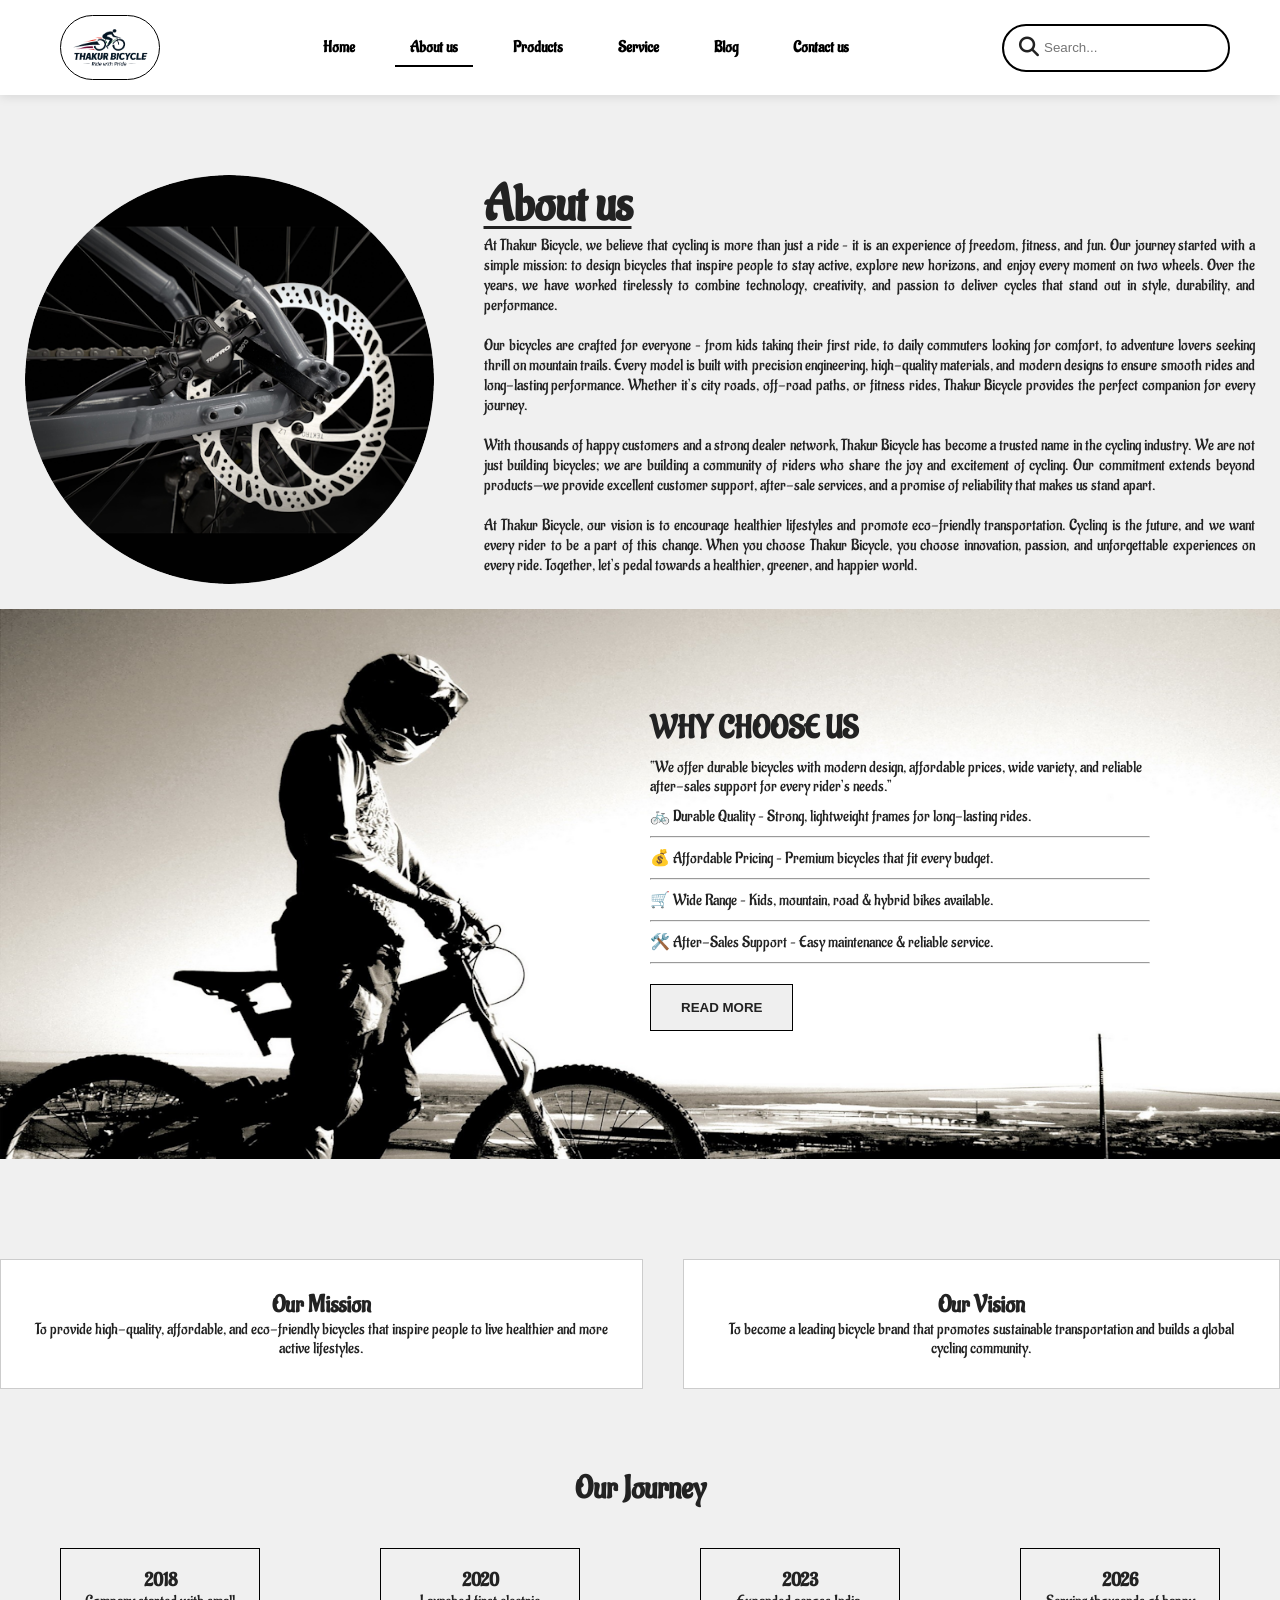
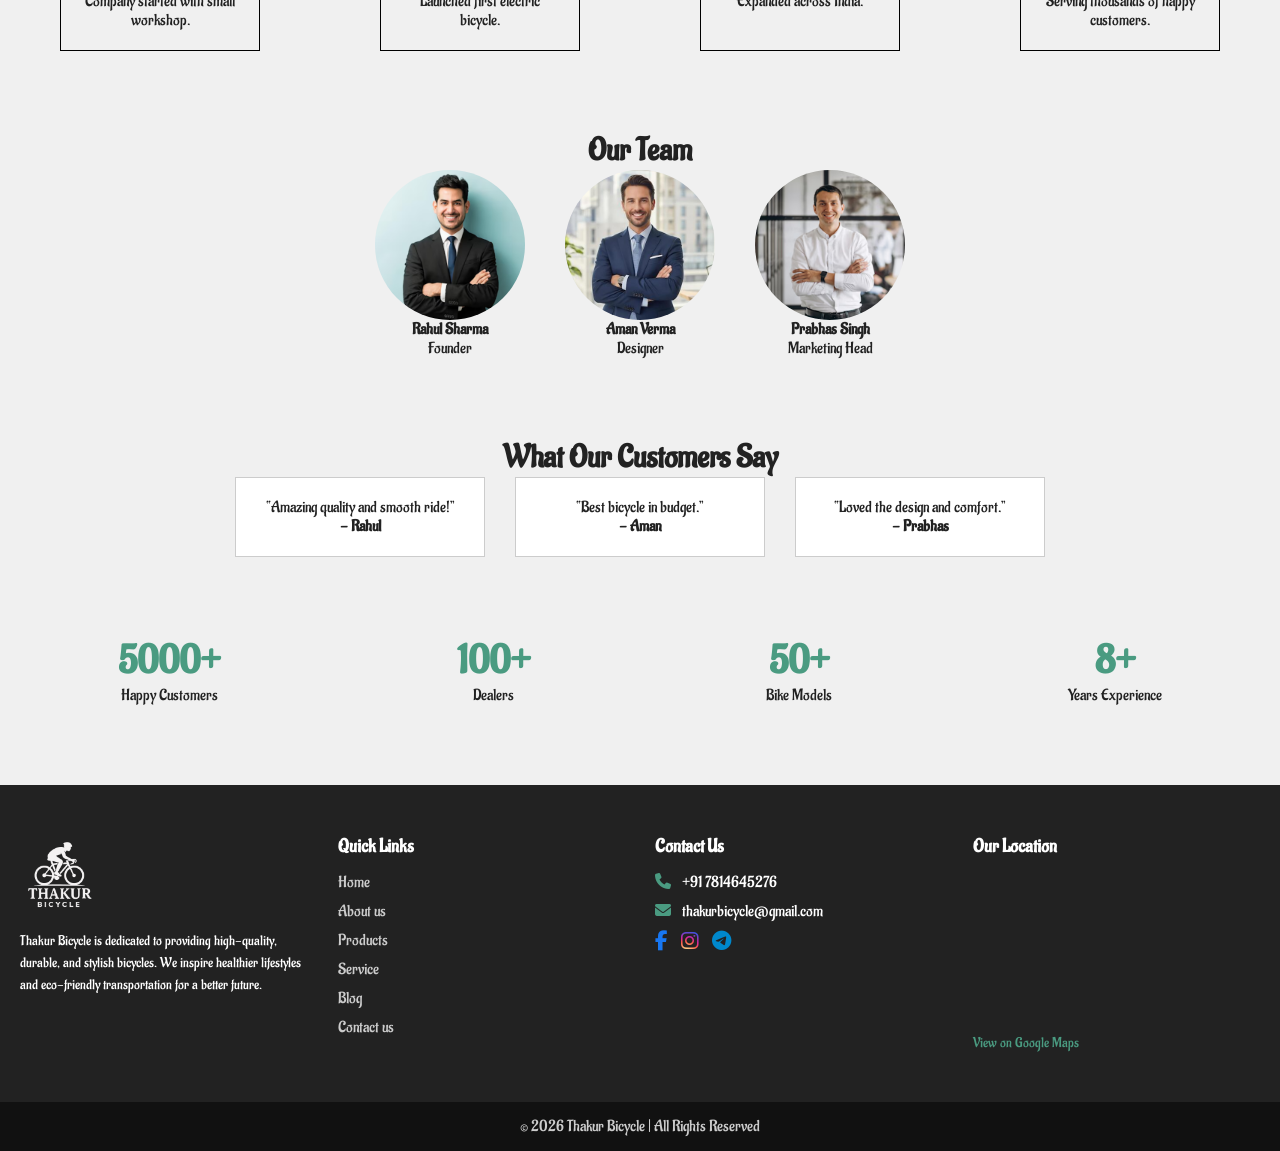
<file: about.html>
<!DOCTYPE html>
<html lang="en">

<head img="images/logo one.png">
  <meta charset="UTF-8">
  <meta name="viewport" content="width=device-width, initial-scale=1.0">
  <title>About Us</title>
  <link rel="stylesheet" href="style.css">
  <link rel="preconnect" href="https://fonts.googleapis.com">
  <link rel="preconnect" href="https://fonts.gstatic.com" crossorigin>
  <link href="https://fonts.googleapis.com/css2?family=Aladin&display=swap" rel="stylesheet">
  <link rel="stylesheet" href="https://cdnjs.cloudflare.com/ajax/libs/font-awesome/6.4.0/css/all.min.css">
</head>

<body>
 <section class="header-section">
  <div class="container">
    <div class="navbar">
      <div class="nav-logo">
        <img src="images/logo one.png" alt="Logo">
      </div>

      <input type="checkbox" id="menu-toggle" class="menu-toggle">
      <label for="menu-toggle" class="menu-icon">
        <span></span>
        <span></span>
        <span></span>
      </label>

      <div class="nav-menu">
        <ul>
          <li><a href="index.html">Home</a></li>
          <li><a href="about.html" class="active">About us</a></li>
          <li><a href="products.html">Products</a></li>
          <li><a href="service.html">Service</a></li>
          <li><a href="blog.html">Blog</a></li>
          <li><a href="contact.html">Contact us</a></li>
        </ul>
      </div>

      <div class="search-box pill">
        <div class="search-icon"><i class="fa fa-search"></i></div>
        <input type="text" placeholder="Search...">
      </div>
    </div>
  </div>
</section>


  <div class="container">
    <div class="about">
      <div class="about-image">
        <img src="images/about image.png" alt="">
      </div>
      <div class="about-content">
        <h1>About us</h1>
        <p>At Thakur Bicycle, we believe that cycling is more than just a ride – it is an experience of freedom,
          fitness, and fun. Our journey started with a simple mission: to design bicycles that inspire people to stay
          active, explore new horizons, and enjoy every moment on two wheels. Over the years, we have worked tirelessly
          to combine technology, creativity, and passion to deliver cycles that stand out in style, durability, and
          performance.
          <br><br>
          Our bicycles are crafted for everyone – from kids taking their first ride, to daily commuters looking for
          comfort, to adventure lovers seeking thrill on mountain trails. Every model is built with precision
          engineering, high-quality materials, and modern designs to ensure smooth rides and long-lasting performance.
          Whether it’s city roads, off-road paths, or fitness rides, Thakur Bicycle provides the perfect companion for
          every journey.
          <br><br>
          With thousands of happy customers and a strong dealer network, Thakur Bicycle has become a trusted name in the
          cycling industry. We are not just building bicycles; we are building a community of riders who share the joy
          and excitement of cycling. Our commitment extends beyond products—we provide excellent customer support,
          after-sale services, and a promise of reliability that makes us stand apart.
          <br><br>
          At Thakur Bicycle, our vision is to encourage healthier lifestyles and promote eco-friendly transportation.
          Cycling is the future, and we want every rider to be a part of this change. When you choose Thakur Bicycle,
          you choose innovation, passion, and unforgettable experiences on every ride. Together, let’s pedal towards a
          healthier, greener, and happier world.
        </p>
      </div>
    </div>
  </div>

  <div class="container">
    <div class="why-choose-us">
      <div class="img-contain">
        <img src="images/why choose us.png" alt="">
      </div>

      <div class="content">
        <h1>WHY CHOOSE US</h1>
        <p>“We offer durable bicycles with modern design, affordable prices, wide variety, and reliable after-sales
          support for every rider’s needs.”</p>
        <p>
          🚲 Durable Quality – Strong, lightweight frames for long-lasting rides.
          <hr>
          💰 Affordable Pricing – Premium bicycles that fit every budget.
          <hr>
          🛒 Wide Range – Kids, mountain, road & hybrid bikes available.
          <hr>
          🛠️ After-Sales Support – Easy maintenance & reliable service.
          <hr>
        </p>

        <div class="why-choose-us-btn">
          <button><a href="">READ MORE</a></button>
        </div>
      </div>
    </div>
  </div>

  <div class="container">
  <div class="mission-vision">

    <div class="mission-box">
      <h2>Our Mission</h2>
      <p>To provide high-quality, affordable, and eco-friendly bicycles that inspire people to live healthier and more active lifestyles.</p>
    </div>

    <div class="vision-box">
      <h2>Our Vision</h2>
      <p>To become a leading bicycle brand that promotes sustainable transportation and builds a global cycling community.</p>
    </div>

  </div>
</div>

<div class="container">
  <div class="journey">
    <h1>Our Journey</h1>

    <div class="timeline">
      <div class="timeline-box">
        <h3>2018</h3>
        <p>Company started with small workshop.</p>
      </div>

      <div class="timeline-box">
        <h3>2020</h3>
        <p>Launched first electric bicycle.</p>
      </div>

      <div class="timeline-box">
        <h3>2023</h3>
        <p>Expanded across India.</p>
      </div>

      <div class="timeline-box">
        <h3>2026</h3>
        <p>Serving thousands of happy customers.</p>
      </div>
    </div>
  </div>
</div>

<div class="container">
  <div class="team">
    <h1>Our Team</h1>

    <div class="team-container">

      <div class="team-member">
        <img src="images/our team one.png">
        <h4>Rahul Sharma</h4>
        <p>Founder</p>
      </div>

      <div class="team-member">
        <img src="images/our team two.png">
        <h4>Aman Verma</h4>
        <p>Designer</p>
      </div>

      <div class="team-member">
        <img src="images/our team three.png">
        <h4>Prabhas Singh</h4>
        <p>Marketing Head</p>
      </div>

    </div>
  </div>
</div>

<div class="container">
  <div class="testimonial">
    <h1>What Our Customers Say</h1>

    <div class="testimonial-container">

      <div class="review-card">
        <p>“Amazing quality and smooth ride!”</p>
        <h4>- Rahul</h4>
      </div>

      <div class="review-card">
        <p>“Best bicycle in budget.”</p>
        <h4>- Aman</h4>
      </div>

      <div class="review-card">
        <p>“Loved the design and comfort.”</p>
        <h4>- Prabhas</h4>
      </div>

    </div>
  </div>
</div>

<div class="container">
  <div class="stats">

    <div class="stat-box">
      <h1>5000+</h1>
      <p>Happy Customers</p>
    </div>

    <div class="stat-box">
      <h1>100+</h1>
      <p>Dealers</p>
    </div>

    <div class="stat-box">
      <h1>50+</h1>
      <p>Bike Models</p>
    </div>

    <div class="stat-box">
      <h1>8+</h1>
      <p>Years Experience</p>
    </div>

  </div>
</div>


  <div class="container">
  <footer class="footer">

    <div class="footer-column footer-about">
      <img src="images/main logo.png" alt="">
      <p>
        Thakur Bicycle is dedicated to providing high-quality, durable, and stylish bicycles.
        We inspire healthier lifestyles and eco-friendly transportation for a better future.
      </p>
    </div>

    <div class="footer-column footer-menu">
      <h3>Quick Links</h3>
      <ul>
        <li><a href="index.html">Home</a></li>
        <li><a href="about.html">About us</a></li>
        <li><a href="products.html">Products</a></li>
        <li><a href="service.html">Service</a></li>
        <li><a href="blog.html">Blog</a></li>
        <li><a href="contact.html">Contact us</a></li>
      </ul>
    </div>

    <div class="footer-column footer-contact">
          <h3>Contact Us</h3>

          <p><i class="fa-solid fa-phone contact-icon"></i> +91 7814645276</p>
          <p><i class="fa-solid fa-envelope contact-icon"></i> thakurbicycle@gmail.com</p>

          <div class="social-icons">
            <a href="#"><i class="fa-brands fa-facebook-f facebook"></i></a>
            <a href="#"><i class="fa-brands fa-instagram instagram"></i></a>
            <a href="#"><i class="fa-brands fa-telegram telegram"></i></a>
          </div>
        </div>

    <div class="footer-column footer-map">
      <h3>Our Location</h3>

      <iframe 
        src="https://www.google.com/maps?q=Punjab,India&output=embed"
        width="100%" height="150" style="border:0;">
      </iframe>

      <p class="map-link">
        <a href="https://www.google.com/maps?q=Punjab,India" target="_blank">
          View on Google Maps
        </a>
      </p>
    </div>

  </footer>

  <div class="footer-bottom">
    <p>© 2026 Thakur Bicycle | All Rights Reserved</p>
  </div>
</div>

</body>

</html>
</file>
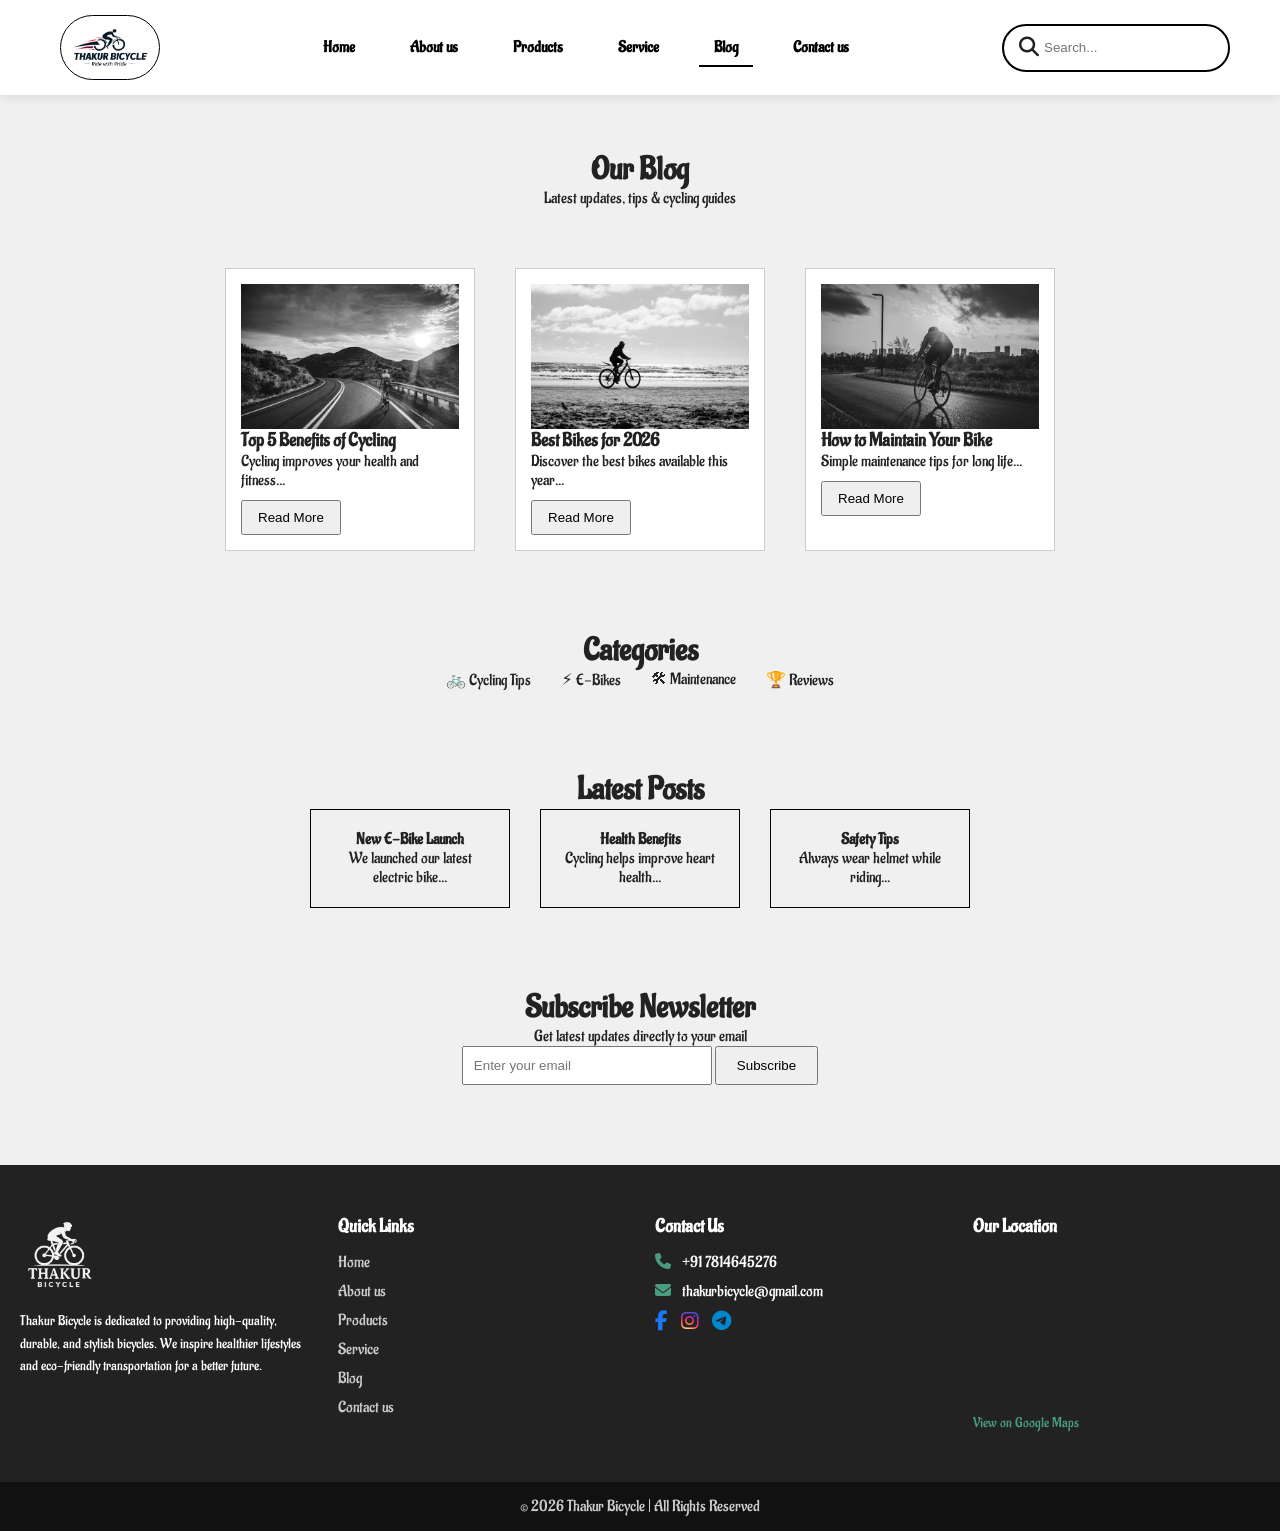
<file: blog.html>
<!DOCTYPE html>
<html lang="en">

<head img="images/logo one.png">
  <meta charset="UTF-8">
  <title>Blog</title>
  <meta name="viewport" content="width=device-width, initial-scale=1.0">
  <link rel="stylesheet" href="style.css">
  <link rel="preconnect" href="https://fonts.googleapis.com">
  <link rel="preconnect" href="https://fonts.gstatic.com" crossorigin>
  <link href="https://fonts.googleapis.com/css2?family=Aladin&display=swap" rel="stylesheet">
  <link rel="stylesheet" href="https://cdnjs.cloudflare.com/ajax/libs/font-awesome/6.4.0/css/all.min.css">
</head>

<body>

  <section class="header-section">
    <div class="container">
      <div class="navbar">
        <div class="nav-logo">
          <img src="images/logo one.png" alt="Logo">
        </div>

        <input type="checkbox" id="menu-toggle" class="menu-toggle">
        <label for="menu-toggle" class="menu-icon">
          <span></span>
          <span></span>
          <span></span>
        </label>

        <div class="nav-menu">
          <ul>
            <li><a href="index.html">Home</a></li>
            <li><a href="about.html">About us</a></li>
            <li><a href="products.html">Products</a></li>
            <li><a href="service.html">Service</a></li>
            <li><a href="blog.html" class="active">Blog</a></li>
            <li><a href="contact.html">Contact us</a></li>
          </ul>
        </div>

        <div class="search-box pill">
          <div class="search-icon"><i class="fa fa-search"></i></div>
          <input type="text" placeholder="Search...">
        </div>
      </div>
    </div>
  </section>

  <!-- ===== BLOG HERO ===== -->
  <div class="container">
    <div class="blog-hero">
      <h1>Our Blog</h1>
      <p>Latest updates, tips & cycling guides</p>
    </div>
  </div>

  <!-- ===== BLOG POSTS ===== -->
  <div class="container">
    <div class="blog-page">

      <div class="blog-grid">

        <div class="blog-card">
          <img src="images/blog 1.png">
          <h3>Top 5 Benefits of Cycling</h3>
          <p>Cycling improves your health and fitness...</p>
          <button>Read More</button>
        </div>

        <div class="blog-card">
          <img src="images/blog 2.png">
          <h3>Best Bikes for 2026</h3>
          <p>Discover the best bikes available this year...</p>
          <button>Read More</button>
        </div>

        <div class="blog-card">
          <img src="images/blog 3.png">
          <h3>How to Maintain Your Bike</h3>
          <p>Simple maintenance tips for long life...</p>
          <button>Read More</button>
        </div>

      </div>

    </div>
  </div>

  <!-- ===== CATEGORIES ===== -->
  <div class="container">
    <div class="blog-categories">

      <h1>Categories</h1>

      <div class="category-list">
        <span>🚲 Cycling Tips</span>
        <span>⚡ E-Bikes</span>
        <span>🛠 Maintenance</span>
        <span>🏆 Reviews</span>
      </div>

    </div>
  </div>

  <!-- ===== LATEST POSTS ===== -->
  <div class="container">
    <div class="latest-posts">

      <h1>Latest Posts</h1>

      <div class="latest-container">

        <div class="latest-card">
          <h4>New E-Bike Launch</h4>
          <p>We launched our latest electric bike...</p>
        </div>

        <div class="latest-card">
          <h4>Health Benefits</h4>
          <p>Cycling helps improve heart health...</p>
        </div>

        <div class="latest-card">
          <h4>Safety Tips</h4>
          <p>Always wear helmet while riding...</p>
        </div>

      </div>

    </div>
  </div>

  <!-- ===== NEWSLETTER ===== -->
  <div class="container">
    <div class="newsletter">

      <h1>Subscribe Newsletter</h1>
      <p>Get latest updates directly to your email</p>

      <input type="email" placeholder="Enter your email">
      <button>Subscribe</button>

    </div>
  </div>

  <div class="container">
    <footer class="footer">

      <div class="footer-column footer-about">
        <img src="images/main logo.png" alt="">
        <p>
          Thakur Bicycle is dedicated to providing high-quality, durable, and stylish bicycles.
          We inspire healthier lifestyles and eco-friendly transportation for a better future.
        </p>
      </div>

      <div class="footer-column footer-menu">
        <h3>Quick Links</h3>
        <ul>
          <li><a href="index.html">Home</a></li>
          <li><a href="about.html">About us</a></li>
          <li><a href="products.html">Products</a></li>
          <li><a href="service.html">Service</a></li>
          <li><a href="blog.html">Blog</a></li>
          <li><a href="contact.html">Contact us</a></li>
        </ul>
      </div>

      <div class="footer-column footer-contact">
        <h3>Contact Us</h3>

        <p><i class="fa-solid fa-phone contact-icon"></i> +91 7814645276</p>
        <p><i class="fa-solid fa-envelope contact-icon"></i> thakurbicycle@gmail.com</p>

        <div class="social-icons">
          <a href="#"><i class="fa-brands fa-facebook-f facebook"></i></a>
          <a href="#"><i class="fa-brands fa-instagram instagram"></i></a>
          <a href="#"><i class="fa-brands fa-telegram telegram"></i></a>
        </div>
      </div>

      <div class="footer-column footer-map">
        <h3>Our Location</h3>

        <iframe src="https://www.google.com/maps?q=Punjab,India&output=embed" width="100%" height="150"
          style="border:0;">
        </iframe>

        <p class="map-link">
          <a href="https://www.google.com/maps?q=Punjab,India" target="_blank">
            View on Google Maps
          </a>
        </p>
      </div>

    </footer>

    <div class="footer-bottom">
      <p>© 2026 Thakur Bicycle | All Rights Reserved</p>
    </div>
  </div>

</body>

</html>
</file>
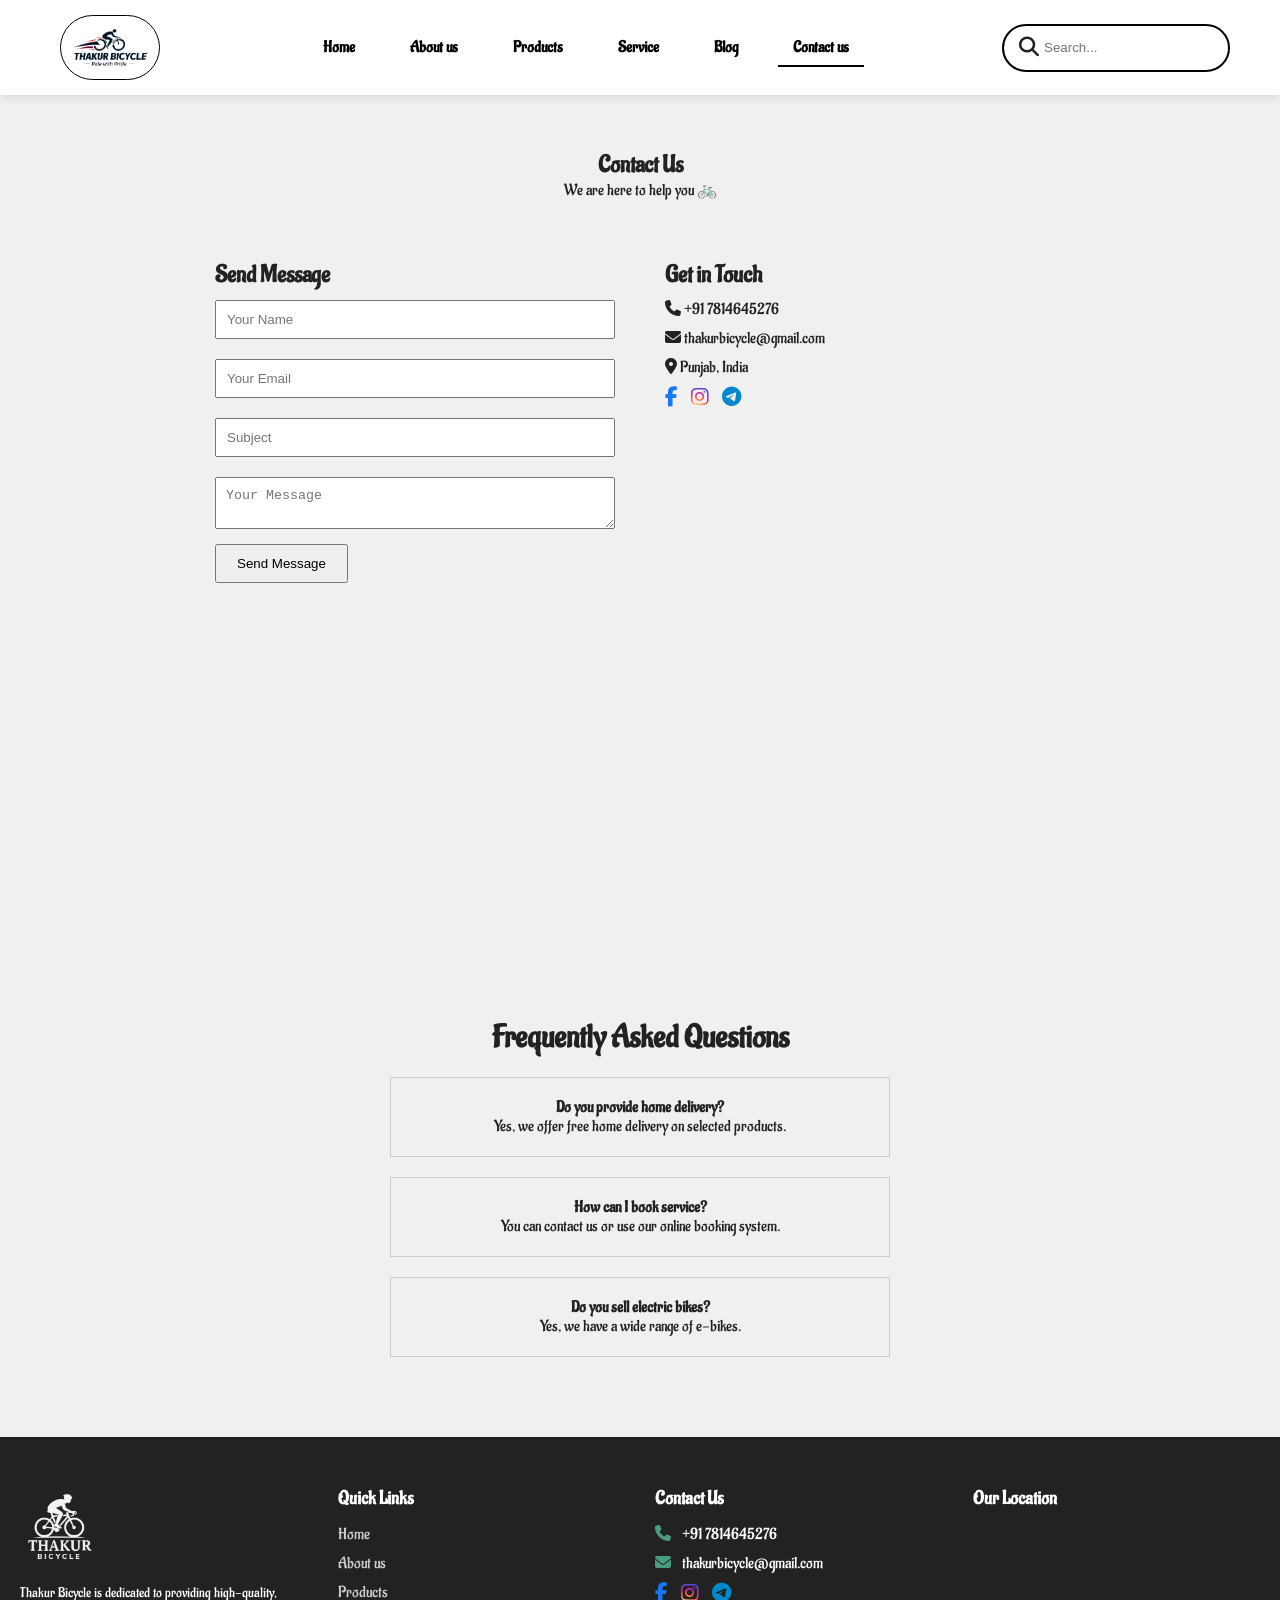
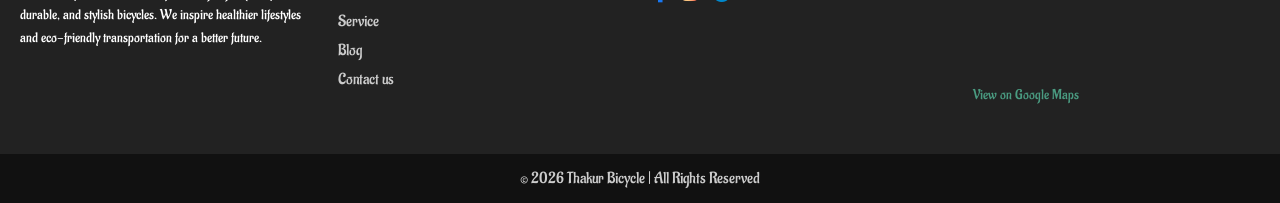
<file: contact.html>
<!DOCTYPE html>
<html lang="en">

<head img="images/logo one.png">
  <meta charset="UTF-8">
  <title>Contact Us</title>
  <meta name="viewport" content="width=device-width, initial-scale=1.0">
  <link rel="stylesheet" href="style.css">
  <link rel="preconnect" href="https://fonts.googleapis.com">
  <link rel="preconnect" href="https://fonts.gstatic.com" crossorigin>
  <link href="https://fonts.googleapis.com/css2?family=Aladin&display=swap" rel="stylesheet">
  <link rel="stylesheet" href="https://cdnjs.cloudflare.com/ajax/libs/font-awesome/6.4.0/css/all.min.css">
</head>

<body>

  <section class="header-section">
    <div class="container">
      <div class="navbar">
        <div class="nav-logo">
          <img src="images/logo one.png" alt="Logo">
        </div>

        <input type="checkbox" id="menu-toggle" class="menu-toggle">
        <label for="menu-toggle" class="menu-icon">
          <span></span>
          <span></span>
          <span></span>
        </label>

        <div class="nav-menu">
          <ul>
            <li><a href="index.html">Home</a></li>
            <li><a href="about.html">About us</a></li>
            <li><a href="products.html">Products</a></li>
            <li><a href="service.html">Service</a></li>
            <li><a href="blog.html">Blog</a></li>
            <li><a href="contact.html" class="active">Contact us</a></li>
          </ul>
        </div>

        <div class="search-box pill">
          <div class="search-icon"><i class="fa fa-search"></i></div>
          <input type="text" placeholder="Search...">
        </div>
      </div>
    </div>
  </section>

  <section>
  <!-- ===== CONTACT HERO ===== -->
  <div class="container">
    <div class="contact-hero">
      <h1>Contact Us</h1>
      <p>We are here to help you 🚲</p>
    </div>
  </div>

  <!-- ===== CONTACT FORM + INFO ===== -->
   
  <div class="container">
    <div class="contact-section">

      <!-- FORM -->
      <div class="contact-form">
        <h2>Send Message</h2>

        <form>
          <input type="text" placeholder="Your Name" required>
          <input type="email" placeholder="Your Email" required>
          <input type="text" placeholder="Subject">
          <textarea placeholder="Your Message"></textarea>
          <button>Send Message</button>
        </form>
      </div>

      <!-- INFO -->
      <div class="contact-info">
        <h2>Get in Touch</h2>

        <p><i class="fa fa-phone"></i> +91 7814645276</p>
        <p><i class="fa fa-envelope"></i> thakurbicycle@gmail.com</p>
        <p><i class="fa fa-map-marker-alt"></i> Punjab, India</p>

        <div class="social-icons">
          <a href="#"><i class="fa-brands fa-facebook-f facebook"></i></a>
          <a href="#"><i class="fa-brands fa-instagram instagram"></i></a>
          <a href="#"><i class="fa-brands fa-telegram telegram"></i></a>
        </div>
      </div>

    </div>
  </div>
</section>

  <!-- ===== MAP ===== -->
  <div class="container">
    <div class="map">
      <iframe src="https://www.google.com/maps?q=Punjab,India&output=embed" width="100%" height="300" style="border:0;">
      </iframe>
    </div>
  </div>

  <!-- ===== FAQ ===== -->
  <div class="container">
    <div class="faq">

      <h1>Frequently Asked Questions</h1>

      <div class="faq-box">
        <h4>Do you provide home delivery?</h4>
        <p>Yes, we offer free home delivery on selected products.</p>
      </div>

      <div class="faq-box">
        <h4>How can I book service?</h4>
        <p>You can contact us or use our online booking system.</p>
      </div>

      <div class="faq-box">
        <h4>Do you sell electric bikes?</h4>
        <p>Yes, we have a wide range of e-bikes.</p>
      </div>

    </div>
  </div>

  <div class="container">
    <footer class="footer">

      <div class="footer-column footer-about">
        <img src="images/main logo.png" alt="">
        <p>
          Thakur Bicycle is dedicated to providing high-quality, durable, and stylish bicycles.
          We inspire healthier lifestyles and eco-friendly transportation for a better future.
        </p>
      </div>

      <div class="footer-column footer-menu">
        <h3>Quick Links</h3>
        <ul>
          <li><a href="index.html">Home</a></li>
          <li><a href="about.html">About us</a></li>
          <li><a href="products.html">Products</a></li>
          <li><a href="service.html">Service</a></li>
          <li><a href="blog.html">Blog</a></li>
          <li><a href="contact.html">Contact us</a></li>
        </ul>
      </div>

      <div class="footer-column footer-contact">
        <h3>Contact Us</h3>

        <p><i class="fa-solid fa-phone contact-icon"></i> +91 7814645276</p>
        <p><i class="fa-solid fa-envelope contact-icon"></i> thakurbicycle@gmail.com</p>

        <div class="social-icons">
          <a href="#"><i class="fa-brands fa-facebook-f facebook"></i></a>
          <a href="#"><i class="fa-brands fa-instagram instagram"></i></a>
          <a href="#"><i class="fa-brands fa-telegram telegram"></i></a>
        </div>
      </div>

      <div class="footer-column footer-map">
        <h3>Our Location</h3>

        <iframe src="https://www.google.com/maps?q=Punjab,India&output=embed" width="100%" height="150"
          style="border:0;">
        </iframe>

        <p class="map-link">
          <a href="https://www.google.com/maps?q=Punjab,India" target="_blank">
            View on Google Maps
          </a>
        </p>
      </div>

    </footer>

    <div class="footer-bottom">
      <p>© 2026 Thakur Bicycle | All Rights Reserved</p>
    </div>
  </div>

</body>

</html>
</file>
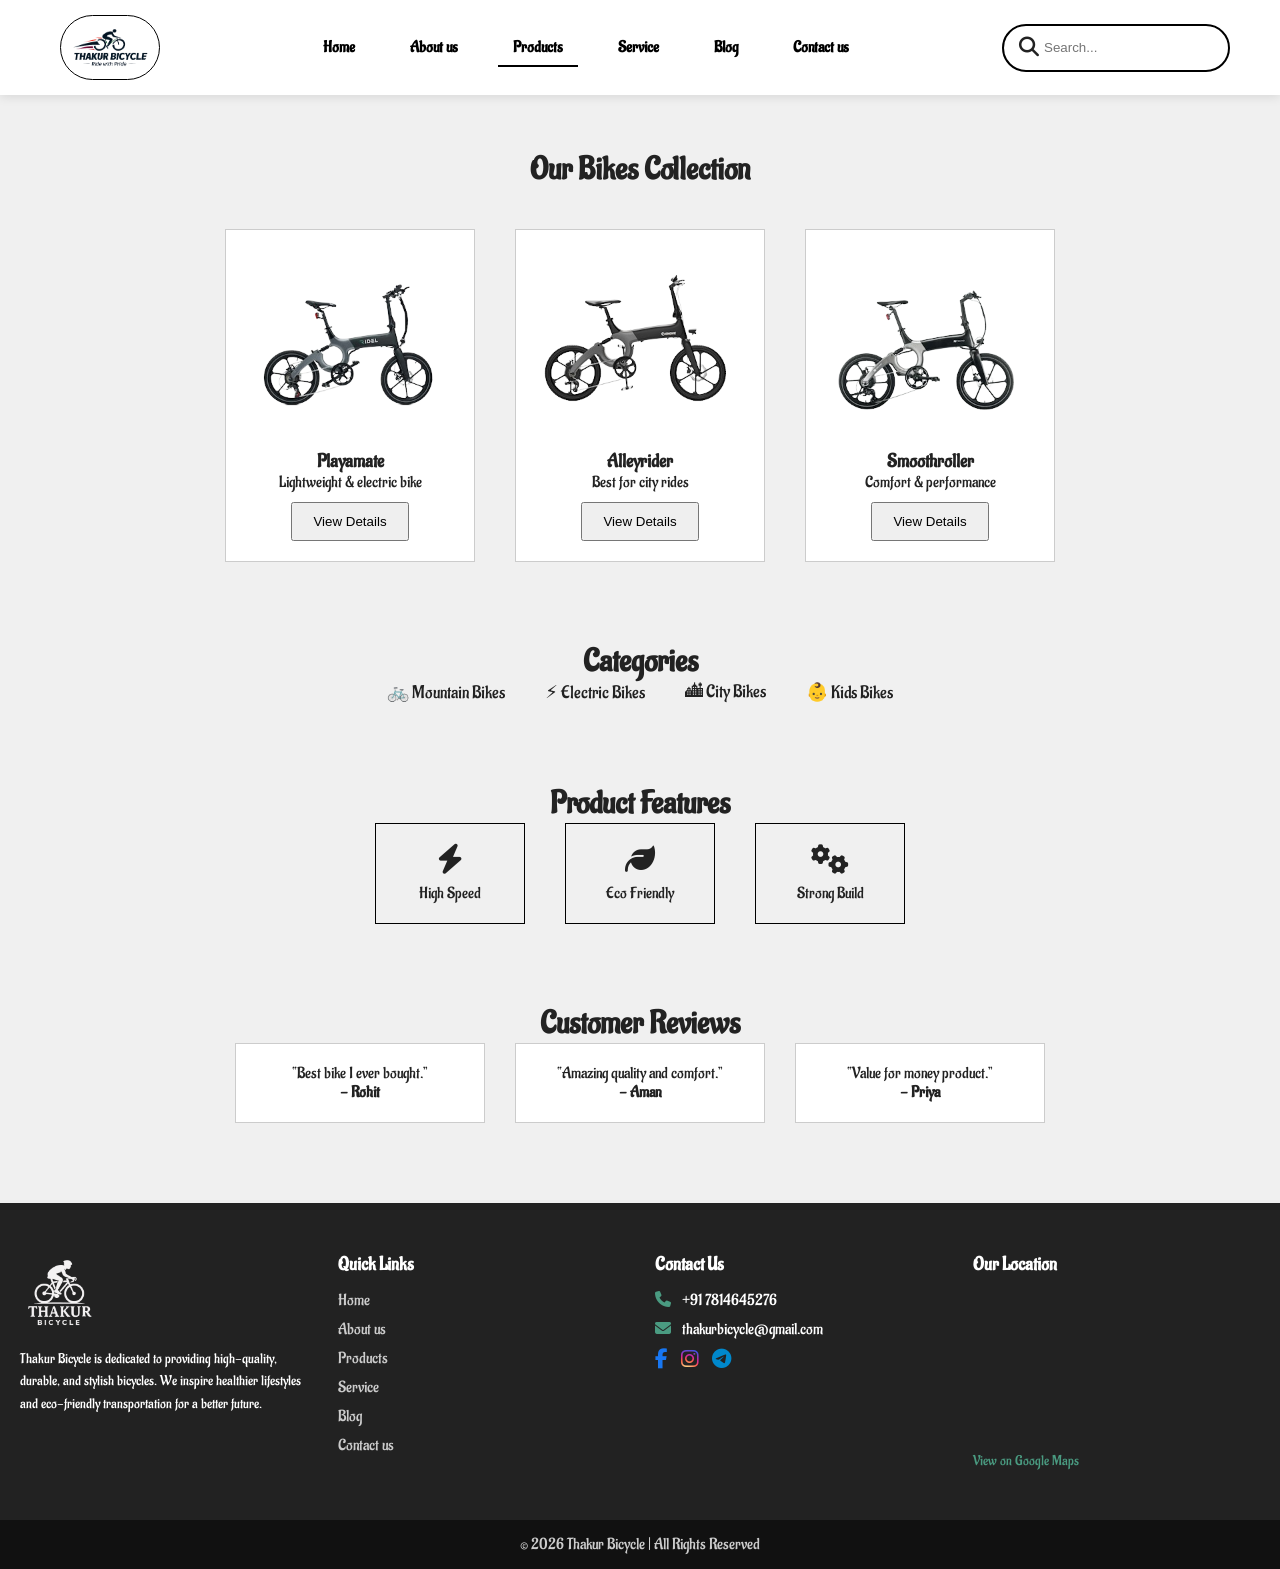
<file: products.html>
<!DOCTYPE html>
<html lang="en">

<head img="images/logo one.png">
  <meta charset="UTF-8">
  <title>Products</title>
  <meta name="viewport" content="width=device-width, initial-scale=1.0">
  <link rel="stylesheet" href="style.css">
  <link rel="preconnect" href="https://fonts.googleapis.com">
  <link rel="preconnect" href="https://fonts.gstatic.com" crossorigin>
  <link href="https://fonts.googleapis.com/css2?family=Aladin&display=swap" rel="stylesheet">
  <link rel="stylesheet" href="https://cdnjs.cloudflare.com/ajax/libs/font-awesome/6.4.0/css/all.min.css">
</head>

<body>

  <section class="header-section">
    <div class="container">
      <div class="navbar">
        <div class="nav-logo">
          <img src="images/logo one.png" alt="Logo">
        </div>

        <input type="checkbox" id="menu-toggle" class="menu-toggle">
        <label for="menu-toggle" class="menu-icon">
          <span></span>
          <span></span>
          <span></span>
        </label>

        <div class="nav-menu">
          <ul>
            <li><a href="index.html">Home</a></li>
            <li><a href="about.html">About us</a></li>
            <li><a href="products.html" class="active">Products</a></li>
            <li><a href="service.html">Service</a></li>
            <li><a href="blog.html">Blog</a></li>
            <li><a href="contact.html">Contact us</a></li>
          </ul>
        </div>

        <div class="search-box pill">
          <div class="search-icon"><i class="fa fa-search"></i></div>
          <input type="text" placeholder="Search...">
        </div>
      </div>
    </div>
  </section>

  <!-- ===== PRODUCTS SECTION ===== -->
  <div class="container">
    <div class="products-page">

      <h1>Our Bikes Collection</h1>

      <div class="product-container">

        <div class="product-card">
          <img src="images/bikes 1.png">
          <h3>Playamate</h3>
          <p>Lightweight & electric bike</p>
          <button>View Details</button>
        </div>

        <div class="product-card">
          <img src="images/bikes 2.png">
          <h3>Alleyrider</h3>
          <p>Best for city rides</p>
          <button>View Details</button>
        </div>

        <div class="product-card">
          <img src="images/bikes 3.png">
          <h3>Smoothroller</h3>
          <p>Comfort & performance</p>
          <button>View Details</button>
        </div>

      </div>

    </div>
  </div>

  <!-- ===== CATEGORIES ===== -->
  <div class="container">
    <div class="categories">

      <h1>Categories</h1>

      <div class="category-box">
        <p>🚲 Mountain Bikes</p>
        <p>⚡ Electric Bikes</p>
        <p>🏙 City Bikes</p>
        <p>👶 Kids Bikes</p>
      </div>

    </div>
  </div>

  <!-- ===== FEATURES ===== -->
  <div class="container">
    <div class="features">

      <h1>Product Features</h1>

      <div class="feature-container">
        <div class="feature-box">
          <i class="fa fa-bolt"></i>
          <p>High Speed</p>
        </div>

        <div class="feature-box">
          <i class="fa fa-leaf"></i>
          <p>Eco Friendly</p>
        </div>

        <div class="feature-box">
          <i class="fa fa-cogs"></i>
          <p>Strong Build</p>
        </div>
      </div>

    </div>
  </div>

  <!-- ===== TESTIMONIAL ===== -->
  <div class="container">
    <div class="testimonial">

      <h1>Customer Reviews</h1>

      <div class="testimonial-container">

        <div class="review-card">
          <p>“Best bike I ever bought.”</p>
          <h4>- Rohit</h4>
        </div>

        <div class="review-card">
          <p>“Amazing quality and comfort.”</p>
          <h4>- Aman</h4>
        </div>

        <div class="review-card">
          <p>“Value for money product.”</p>
          <h4>- Priya</h4>
        </div>

      </div>

    </div>
  </div>

  <div class="container">
    <footer class="footer">

      <div class="footer-column footer-about">
        <img src="images/main logo.png" alt="">
        <p>
          Thakur Bicycle is dedicated to providing high-quality, durable, and stylish bicycles.
          We inspire healthier lifestyles and eco-friendly transportation for a better future.
        </p>
      </div>

      <div class="footer-column footer-menu">
        <h3>Quick Links</h3>
        <ul>
          <li><a href="index.html">Home</a></li>
          <li><a href="about.html">About us</a></li>
          <li><a href="products.html">Products</a></li>
          <li><a href="service.html">Service</a></li>
          <li><a href="blog.html">Blog</a></li>
          <li><a href="contact.html">Contact us</a></li>
        </ul>
      </div>

      <div class="footer-column footer-contact">
        <h3>Contact Us</h3>

        <p><i class="fa-solid fa-phone contact-icon"></i> +91 7814645276</p>
        <p><i class="fa-solid fa-envelope contact-icon"></i> thakurbicycle@gmail.com</p>

        <div class="social-icons">
          <a href="#"><i class="fa-brands fa-facebook-f facebook"></i></a>
          <a href="#"><i class="fa-brands fa-instagram instagram"></i></a>
          <a href="#"><i class="fa-brands fa-telegram telegram"></i></a>
        </div>
      </div>

      <div class="footer-column footer-map">
        <h3>Our Location</h3>

        <iframe src="https://www.google.com/maps?q=Punjab,India&output=embed" width="100%" height="150"
          style="border:0;">
        </iframe>

        <p class="map-link">
          <a href="https://www.google.com/maps?q=Punjab,India" target="_blank">
            View on Google Maps
          </a>
        </p>
      </div>

    </footer>

    <div class="footer-bottom">
      <p>© 2026 Thakur Bicycle | All Rights Reserved</p>
    </div>
  </div>

</body>

</html>
</file>
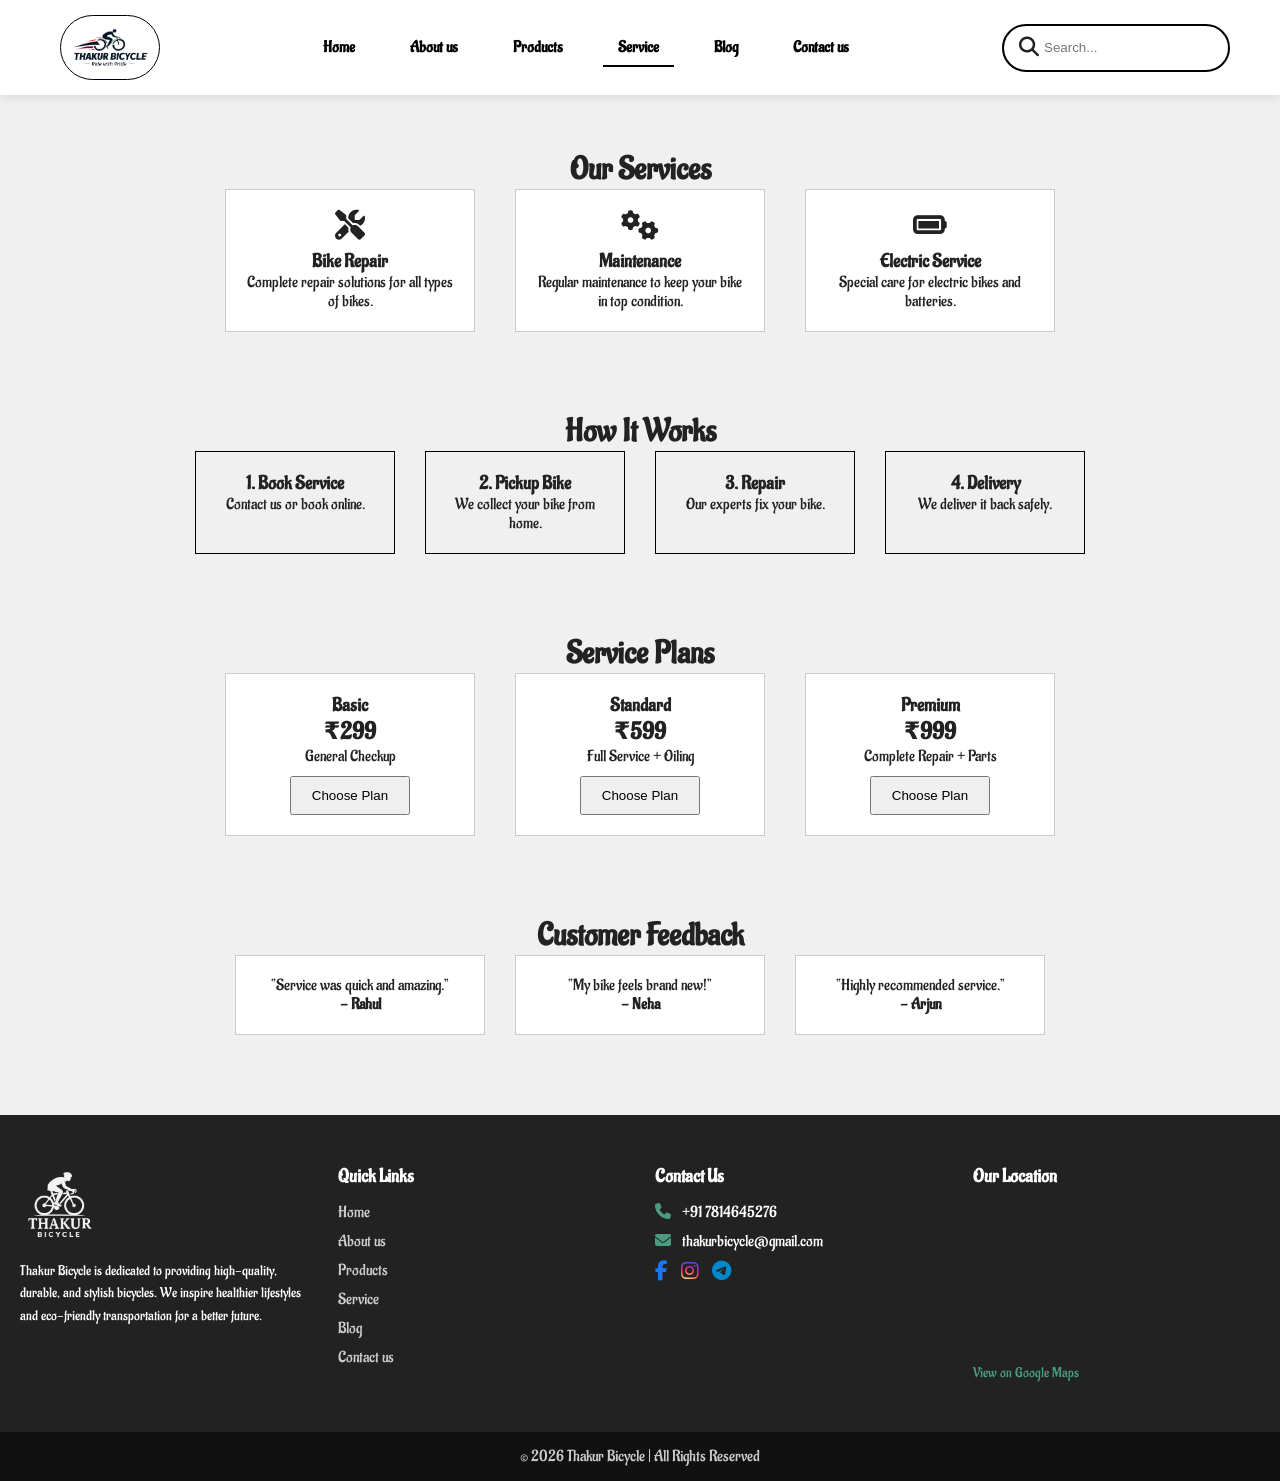
<file: service.html>
<!DOCTYPE html>
<html lang="en">

<head img="images/logo one.png">
  <meta charset="UTF-8">
  <title>Service</title>
  <meta name="viewport" content="width=device-width, initial-scale=1.0">
  <link rel="stylesheet" href="style.css">
  <link rel="preconnect" href="https://fonts.googleapis.com">
  <link rel="preconnect" href="https://fonts.gstatic.com" crossorigin>
  <link href="https://fonts.googleapis.com/css2?family=Aladin&display=swap" rel="stylesheet">
  <link rel="stylesheet" href="https://cdnjs.cloudflare.com/ajax/libs/font-awesome/6.4.0/css/all.min.css">
</head>

<body>

  <section class="header-section">
    <div class="container">
      <div class="navbar">
        <div class="nav-logo">
          <img src="images/logo one.png" alt="Logo">
        </div>

        <input type="checkbox" id="menu-toggle" class="menu-toggle">
        <label for="menu-toggle" class="menu-icon">
          <span></span>
          <span></span>
          <span></span>
        </label>

        <div class="nav-menu">
          <ul>
            <li><a href="index.html">Home</a></li>
            <li><a href="about.html">About us</a></li>
            <li><a href="products.html">Products</a></li>
            <li><a href="service.html" class="active">Service</a></li>
            <li><a href="blog.html">Blog</a></li>
            <li><a href="contact.html">Contact us</a></li>
          </ul>
        </div>

        <div class="search-box pill">
          <div class="search-icon"><i class="fa fa-search"></i></div>
          <input type="text" placeholder="Search...">
        </div>
      </div>
    </div>
  </section>

  <!-- ===== SERVICES SECTION ===== -->
  <div class="container">
    <div class="services">

      <h1>Our Services</h1>

      <div class="service-container">

        <div class="service-card">
          <i class="fa fa-tools"></i>
          <h3>Bike Repair</h3>
          <p>Complete repair solutions for all types of bikes.</p>
        </div>

        <div class="service-card">
          <i class="fa fa-cogs"></i>
          <h3>Maintenance</h3>
          <p>Regular maintenance to keep your bike in top condition.</p>
        </div>

        <div class="service-card">
          <i class="fa fa-battery-full"></i>
          <h3>Electric Service</h3>
          <p>Special care for electric bikes and batteries.</p>
        </div>

      </div>

    </div>
  </div>

  <!-- ===== PROCESS ===== -->
  <div class="container">
    <div class="process">

      <h1>How It Works</h1>

      <div class="process-container">

        <div class="process-box">
          <h3>1. Book Service</h3>
          <p>Contact us or book online.</p>
        </div>

        <div class="process-box">
          <h3>2. Pickup Bike</h3>
          <p>We collect your bike from home.</p>
        </div>

        <div class="process-box">
          <h3>3. Repair</h3>
          <p>Our experts fix your bike.</p>
        </div>

        <div class="process-box">
          <h3>4. Delivery</h3>
          <p>We deliver it back safely.</p>
        </div>

      </div>

    </div>
  </div>

  <!-- ===== PRICING ===== -->
  <div class="container">
    <div class="pricing">

      <h1>Service Plans</h1>

      <div class="pricing-container">

        <div class="price-card">
          <h3>Basic</h3>
          <h2>₹299</h2>
          <p>General Checkup</p>
          <button>Choose Plan</button>
        </div>

        <div class="price-card">
          <h3>Standard</h3>
          <h2>₹599</h2>
          <p>Full Service + Oiling</p>
          <button>Choose Plan</button>
        </div>

        <div class="price-card">
          <h3>Premium</h3>
          <h2>₹999</h2>
          <p>Complete Repair + Parts</p>
          <button>Choose Plan</button>
        </div>

      </div>

    </div>
  </div>

  <!-- ===== TESTIMONIAL ===== -->
  <div class="container">
    <div class="testimonial">

      <h1>Customer Feedback</h1>

      <div class="testimonial-container">

        <div class="review-card">
          <p>“Service was quick and amazing.”</p>
          <h4>- Rahul</h4>
        </div>

        <div class="review-card">
          <p>“My bike feels brand new!”</p>
          <h4>- Neha</h4>
        </div>

        <div class="review-card">
          <p>“Highly recommended service.”</p>
          <h4>- Arjun</h4>
        </div>

      </div>

    </div>
  </div>

  <div class="container">
    <footer class="footer">

      <div class="footer-column footer-about">
        <img src="images/main logo.png" alt="">
        <p>
          Thakur Bicycle is dedicated to providing high-quality, durable, and stylish bicycles.
          We inspire healthier lifestyles and eco-friendly transportation for a better future.
        </p>
      </div>

      <div class="footer-column footer-menu">
        <h3>Quick Links</h3>
        <ul>
          <li><a href="index.html">Home</a></li>
          <li><a href="about.html">About us</a></li>
          <li><a href="products.html">Products</a></li>
          <li><a href="service.html">Service</a></li>
          <li><a href="blog.html">Blog</a></li>
          <li><a href="contact.html">Contact us</a></li>
        </ul>
      </div>

      <div class="footer-column footer-contact">
        <h3>Contact Us</h3>

        <p><i class="fa-solid fa-phone contact-icon"></i> +91 7814645276</p>
        <p><i class="fa-solid fa-envelope contact-icon"></i> thakurbicycle@gmail.com</p>

        <div class="social-icons">
          <a href="#"><i class="fa-brands fa-facebook-f facebook"></i></a>
          <a href="#"><i class="fa-brands fa-instagram instagram"></i></a>
          <a href="#"><i class="fa-brands fa-telegram telegram"></i></a>
        </div>
      </div>

      <div class="footer-column footer-map">
        <h3>Our Location</h3>

        <iframe src="https://www.google.com/maps?q=Punjab,India&output=embed" width="100%" height="150"
          style="border:0;">
        </iframe>

        <p class="map-link">
          <a href="https://www.google.com/maps?q=Punjab,India" target="_blank">
            View on Google Maps
          </a>
        </p>
      </div>

    </footer>

    <div class="footer-bottom">
      <p>© 2026 Thakur Bicycle | All Rights Reserved</p>
    </div>
  </div>

</body>

</html>
</file>
<file: style.css>
* {
    margin: 0;
    padding: 0;
    box-sizing: border-box;
}

html {
    scroll-behavior: smooth;
}

body {
    font-family: "Aladin", system-ui;
    background: #f0f0f0;
    color: #222;
    margin-top: 150px;
}

.container {
    width: 100%;
    /* max-width: 1380px; */
    margin: 0 auto;
}

/* navbar section */

.navbar {
    position: fixed;
    top: 0;
    left: 0;
    width: 100%;

    display: flex;
    justify-content: space-between;
    align-items: center;

    background: #fff;
    padding: 10px 50px;
    z-index: 1000;

    box-shadow: 0 2px 10px rgba(0, 0, 0, 0.1);
}

.nav-logo img {
    width: 100px;
    border: 1px solid #000;
    border-radius: 50px;
    padding: 10px;
    margin: 5px 10px;
}

.nav-menu ul {
    display: flex;
    gap: 25px;
    margin: 0 10px;
}

.nav-menu ul li {
    list-style: none;
}

.nav-menu ul li a {
    text-decoration: none;
    color: black;
    font-weight: bold;
}

.nav-menu ul li a {
    text-decoration: none;
    color: black;
    padding: 8px 15px;
    transition: 0.3s;
}

.nav-menu ul li a:hover {
    border-bottom: 2px solid green;
}

.nav-menu ul li a.active {
    border-bottom: 2px solid black;
    font-weight: bold;
}

.search-box {
    display: flex;
    justify-content: space-around;
    align-items: center;
    gap: 5px;
    border: 2px solid black;
    padding: 10px 15px;
    border-radius: 75px;
}

.search-box input {
    border: none;
    background-color: transparent;
}

.search-icon {
    font-size: 20px;
}




/* hero section */

.banner {
    width: 100%;
    margin-top: -50px;
}

.banner img {
    height: 500px;
    width: 100%;
    min-width: 1350px;
}


/* e-bike section */

.e-bikes {
    width: 1280px;
    margin: auto;
    padding: 50px 200px;
}

.e-bikes p,
.e-bikes h1,
.e-bikes p,
.e-bikes h6 {
    display: flex;
    justify-content: center;
    align-items: center;
    text-align: center;
    margin: 20px 0px;
}

.e-bikes h1 {
    font-size: 40px;
}



/* about section */

.about {
    width: 1280px;
    display: flex;
    text-align: center;
    margin: auto;
}

.about-image {
    width: 100%;
    padding: 25px;
}

.about-image img {
    position: relative;
    width: 500px;
    border-radius: 100%;
}

.about-content {
    padding: 25px;
}

.about-content h1 {
    width: 100%;
    font-size: 50px;
    text-decoration: underline;
    text-decoration-thickness: 3px;
    text-underline-offset: 6px;
    text-align: start;
}

.about-content p {
    line-height: 20px;
    text-align: justify;
}



/* bikes section */

.bikes {
    width: 1280px;
    margin: auto;
    padding: 50px 150px;
}

.bikes p,
.bikes h1 {
    display: flex;
    justify-content: center;
    align-items: center;
    text-align: center;
    margin: 20px 0px;
}

.bikes h1 {
    font-size: 40px;
}

.bikes-images {
    display: flex;
    justify-content: space-evenly;
    align-items: center;
    /* margin-top: 100px; */
}

.bikes-images img {
    width: 200px;
    justify-content: space-between;
}

.img-caption h4 {
    text-align: center;
    margin-top: -15px;
}



/* bikes details */

.bikes-details {
    width: 1280px;
    margin: 25px auto;
    border: 1px solid #b0afaf;
}

.detail-section1 {
    height: 400px;
    background-color: #e4e4e499;
    color: darkgray;
}

.detail-section1 p {
    text-align: center;
    padding-top: 20px;
    font-size: 150px;
}

.detail-section1 img {
    width: 800px;
    display: flex;
    margin: auto;
    position: relative;
    top: -170px;
}



.detail-section2 {
    height: auto;
    padding-top: 200px;
}

.detail-section2 h6 {
    padding-bottom: 25px;
    color: #000 !important;
}

.detail-section2 p,
.detail-section2 h6 {
    text-align: center;
    width: 650px;
    margin: auto;
    color: #666666;
}



.bikefeature {
    display: flex;
    justify-content: center;
    align-items: center;
    margin: 50px;
}

.feature {
    text-align: center;
}

.feature img {
    width: 80px;
}

.feature p {
    width: 160px;
    text-align: center;
    font-size: 12px;
    text-transform: uppercase;
    line-height: 1.2;
    letter-spacing: 3.3px;
}

.explore-btn {
    text-align: center;
    margin: 60px auto;
}

.explore-btn button {
    border: 1px solid black;
    padding: 15px 30px;
}

.explore-btn button a {
    text-decoration: none;
    color: #222;
    font-weight: 600;
}


/* our value section */

.our-value {
    width: 1280px;
    display: flex;
    flex-direction: column;
    justify-content: center;
    align-items: center;
    text-align: center;
    gap: 20px;
    margin: auto;
    padding: 50px 200px;

}

.read-more-btn {
    text-align: center;

}

.read-more-btn button {
    border: 1px solid black;
    padding: 15px 30px;
}

.read-more-btn button a {
    text-decoration: none;
    color: #222;
    font-weight: 600;
}




/* why choose us section */

.why-choose-us {
    width: 100%;
    height: 600px;
    min-width: 1300px;
    margin: auto;

}

.img-contain {
    width: 100%;
    margin: auto;
    text-align: center;
}

.img-contain img {
    width: 1280px;
    height: 550px;
}

.content {
    position: relative;
    bottom: 450px;
    left: 50%;
    max-width: 500px;
    display: flex;
    flex-direction: column;
    justify-content: start;
    gap: 10px;
}


.why-choose-us-btn {
    text-align: start;

}

.why-choose-us-btn button {
    border: 1px solid black;
    padding: 15px 30px;
}

.why-choose-us-btn button a {
    text-decoration: none;
    color: #222;
    font-weight: 600;
}





.blog-update>h1 {
    text-align: center;
    margin: 75px;
    font-size: 50px;
}

.blog-image-container {
    width: 1280px;
    display: flex;
    justify-content: space-evenly;
    align-items: center;
    margin: auto;
}

.blog img {
    width: 333px;
}

.blog-content {
    width: 250px;
    margin-top: 14px;
}

.update {
    position: relative;
    bottom: 135px;
    left: 65%;
    width: 120px;
    text-align: end;
}

.update>h1 {
    padding-right: 25px;
    color: #dddddd;
}

.update time {
    color: #4A9B81;
}

.update hr {
    width: 100px;
    transform: rotate(90deg);
    margin-left: 35px;
    margin-top: 55px;
    margin-bottom: 60px;
}


.blog-btn {
    text-align: end;
}

.blog-btn button {
    border: 1px solid #4A9B81;
    padding: 5px 10px;
}

.blog-btn button a {
    text-decoration: none;
    color: #4A9B81;
    font-weight: 600;
}






.pre-order {
    width: 1140px;
    height: 450px;
    margin: 25px auto;
}


.pre-order img {
    display: block;
    justify-content: center;
    margin: auto;
    width: 1140px;
    height: 450px;
}

.order-content {
    width: 50%;
    position: relative;
    bottom: 350px;
    color: white;
    padding: 70px;
    line-height: 1.5;

}

.p-background {
    background-color: #52a752;
    display: inline;
    padding: 2px 20px;
    letter-spacing: 2px;
}

.order-content h1 {
    font-weight: 500;
}

.order-btn {
    text-align: start;
    margin-top: 25px;
}

.order-btn button {
    border: 1px solid white;
    background-color: transparent;
    padding: 15px 30px;
}

.order-btn button a {
    text-decoration: none;
    color: white;
    font-weight: 600;
}






/* ================= FOOTER ================= */

.footer {
    width: 100%;
    margin: auto;
    display: flex;
    justify-content: space-between;
    gap: 30px;
    padding: 50px 20px;
    background-color: #222;
    color: #fff;
}

.footer-column {
    width: 25%;
}

/* Column 1 */
.footer-about img {
    filter: invert(1);
    width: 80px;
    border-radius: 50%;
    margin-bottom: 15px;
}

.footer-about p {
    font-size: 14px;
    line-height: 1.6;
}

/* Column 2 */
.footer-menu h3 {
    margin-bottom: 15px;
}

.footer-menu ul {
    list-style: none;
}

.footer-menu ul li {
    margin-bottom: 10px;
}

.footer-menu ul li a {
    text-decoration: none;
    color: #ccc;
}

.footer-menu ul li a:hover {
    color: #fff;
}

/* Column 3 */
.footer-contact h3 {
    margin-bottom: 15px;
}

.footer-contact p {
    margin-bottom: 10px;
}

/* Contact Icons */
.contact-icon {
    margin-right: 8px;
    color: #4A9B81;
}

/* Social Icons */
.social-icons {
    margin-top: 10px;
}

.social-icons a {
    text-decoration: none;
}

.social-icons a i {
    font-size: 20px;
    margin-right: 10px;
    transition: 0.3s;
}

/* Original Colors */
.facebook {
    color: #1877F2;
}

.instagram{
    background: radial-gradient(circle at 30% 107%,
            #fdf497 0%, #fdf497 5%,
            #fd5949 45%, #d6249f 60%, #285AEB 90%);

    display: inline-block;

    -webkit-background-clip: text;
    background-clip: text;
    -webkit-text-fill-color: transparent;
}

.twitter {
    color: #000;
}

.telegram {
    color: #0088cc;
}

/* Hover */
.social-icons a i:hover {
    transform: scale(1.2);
}

/* Column 4 */
.footer-map h3 {
    margin-bottom: 10px;
}

.map-link {
    margin-top: 10px;
}

.map-link a {
    color: #4A9B81;
    text-decoration: none;
    font-size: 14px;
}

.map-link a:hover {
    text-decoration: underline;
}

/* Bottom */
.footer-bottom {
    text-align: center;
    background-color: #111;
    color: #ccc;
    padding: 15px;
}











/* ===== MISSION & VISION ===== */
.mission-vision {
    width: 1280px;
    margin: 50px auto;
    display: flex;
    gap: 40px;
}

.mission-box,
.vision-box {
    border: 1px solid #ccc;
    padding: 30px;
    text-align: center;
    background: #fff;
}

/* ===== JOURNEY ===== */
.journey {
    text-align: center;
    margin: 80px 0;
}

.timeline {
    display: flex;
    justify-content: space-around;
    margin-top: 40px;
}

.timeline-box {
    border: 1px solid #000;
    padding: 20px;
    width: 200px;
}

/* ===== TEAM ===== */
.team {
    text-align: center;
    margin: 80px 0;
}

.team-container {
    display: flex;
    justify-content: center;
    gap: 40px;
}

.team-member img {
    width: 150px;
    border-radius: 50%;
}

/* ===== TESTIMONIAL ===== */
.testimonial {
    text-align: center;
    margin: 80px 0;
}

.testimonial-container {
    display: flex;
    justify-content: center;
    gap: 30px;
}

.review-card {
    border: 1px solid #ccc;
    padding: 20px;
    width: 250px;
    background: #fff;
}

/* ===== STATS ===== */
.stats {
    display: flex;
    justify-content: space-around;
    margin: 80px auto;
    width: 1280px;
    text-align: center;
}

.stat-box h1 {
    font-size: 40px;
    color: #4A9B81;
}







/* ===== PRODUCTS PAGE ===== */

.products-page {
    text-align: center;
    margin: 60px 0;
}

.product-container {
    display: flex;
    justify-content: center;
    gap: 40px;
    margin-top: 40px;
}

.product-card {
    border: 1px solid #ccc;
    padding: 20px;
    background: #fff;
    width: 250px;
    text-align: center;
}

.product-card img {
    width: 200px;
}

.product-card button {
    margin-top: 10px;
    padding: 10px 20px;
}

/* ===== CATEGORIES ===== */

.categories {
    text-align: center;
    margin: 80px 0;
}

.category-box {
    display: flex;
    justify-content: center;
    gap: 40px;
    font-size: 18px;
}

/* ===== FEATURES ===== */

.features {
    text-align: center;
    margin: 80px 0;
}

.feature-container {
    display: flex;
    justify-content: center;
    gap: 40px;
}

.feature-box {
    border: 1px solid #000;
    padding: 20px;
    width: 150px;
}

.feature-box i {
    font-size: 30px;
    margin-bottom: 10px;
}

/* ===== TESTIMONIAL (reuse if already added) */

.testimonial-container {
    display: flex;
    justify-content: center;
    gap: 30px;
}

.review-card {
    border: 1px solid #ccc;
    padding: 20px;
    width: 250px;
    background: #fff;
}








/* ===== SERVICE PAGE ===== */

.services {
    text-align: center;
    margin: 60px 0;
}

.service-container {
    display: flex;
    justify-content: center;
    gap: 40px;
}

.service-card {
    border: 1px solid #ccc;
    padding: 20px;
    width: 250px;
    background: #fff;
}

.service-card i {
    font-size: 30px;
    margin-bottom: 10px;
}

/* ===== PROCESS ===== */

.process {
    text-align: center;
    margin: 80px 0;
}

.process-container {
    display: flex;
    justify-content: center;
    gap: 30px;
}

.process-box {
    border: 1px solid #000;
    padding: 20px;
    width: 200px;
}

/* ===== PRICING ===== */

.pricing {
    text-align: center;
    margin: 80px 0;
}

.pricing-container {
    display: flex;
    justify-content: center;
    gap: 40px;
}

.price-card {
    border: 1px solid #ccc;
    padding: 20px;
    width: 250px;
    background: #fff;
}

.price-card button {
    margin-top: 10px;
    padding: 10px 20px;
}







/* ===== BLOG HERO ===== */
.blog-hero {
    text-align: center;
    margin: 60px 0;
}

/* ===== BLOG GRID ===== */
.blog-grid {
    display: flex;
    justify-content: center;
    gap: 40px;
}

.blog-card {
    border: 1px solid #ccc;
    width: 250px;
    padding: 15px;
    background: #fff;
}

.blog-card img {
    width: 100%;
}

.blog-card button {
    margin-top: 10px;
    padding: 8px 15px;
}

/* ===== CATEGORIES ===== */
.blog-categories {
    text-align: center;
    margin: 80px 0;
}

.category-list {
    display: flex;
    justify-content: center;
    gap: 30px;
}

/* ===== LATEST POSTS ===== */
.latest-posts {
    text-align: center;
    margin: 80px 0;
}

.latest-container {
    display: flex;
    justify-content: center;
    gap: 30px;
}

.latest-card {
    border: 1px solid #000;
    padding: 20px;
    width: 200px;
}

/* ===== NEWSLETTER ===== */
.newsletter {
    text-align: center;
    margin: 80px 0;
}

.newsletter input {
    padding: 10px;
    width: 250px;
}

.newsletter button {
    padding: 10px 20px;
}






/* ===== CONTACT HERO ===== */
.contact-hero {
    text-align: center;
    margin: 60px 0;
}

/* ===== CONTACT SECTION ===== */
.contact-section {
    display: flex;
    justify-content: center;
    gap: 50px;
    margin: 50px 0;
}

.contact-form,
.contact-info {
    width: 400px;
}

.contact-form input,
.contact-form textarea {
    width: 100%;
    padding: 10px;
    margin: 10px 0;
}

.contact-form button {
    padding: 10px 20px;
}

/* ===== CONTACT INFO ===== */
.contact-info p {
    margin: 10px 0;
}

/* ===== MAP ===== */
.map {
    margin: 50px 0;
}

/* ===== FAQ ===== */
.faq {
    text-align: center;
    margin: 80px 0;
}

.faq-box {
    border: 1px solid #ccc;
    padding: 20px;
    margin: 20px auto;
    width: 500px;
}



































/* ================= RESPONSIVE ================= */

img {
    max-width: 100%;
    height: auto;
    display: block;
}

/* ===== NAVBAR TOGGLE BASE ===== */
.menu-toggle {
    display: none;
}

.menu-icon {
    display: none;
    flex-direction: column;
    gap: 5px;
    cursor: pointer;
    padding: 10px;
}

.menu-icon span {
    width: 28px;
    height: 3px;
    background: #000;
    border-radius: 3px;
    transition: 0.3s;
}

/* ===== GENERAL RESPONSIVE ===== */
@media (max-width: 1200px) {
    .container,
    .e-bikes,
    .about,
    .bikes,
    .bikes-details,
    .our-value,
    .mission-vision,
    .stats,
    .blog-image-container,
    .pre-order,
    .img-contain img {
        width: 100%;
        max-width: 100%;
    }

    .navbar {
        padding: 10px 20px;
    }

    .banner img,
    .pre-order img {
        min-width: 100%;
    }

    .why-choose-us {
        min-width: 100%;
        height: auto;
        padding: 40px 20px;
    }

    .why-choose-us-btn button,
    .read-more-btn button,
    .explore-btn button,
    .order-btn button {
        padding: 12px 22px;
    }
}

@media (max-width: 992px) {
    .navbar {
        flex-wrap: wrap;
        gap: 15px;
    }

    .nav-menu ul {
        flex-wrap: wrap;
        justify-content: center;
        gap: 12px;
    }

    .e-bikes,
    .bikes,
    .our-value {
        padding: 40px 20px;
    }

    .about {
        flex-direction: column;
        width: 100%;
        padding: 0 20px;
    }

    .about-image img {
        width: 320px;
        max-width: 100%;
        margin: auto;
    }

    .bikes-images,
    .bikefeature,
    .timeline,
    .team-container,
    .testimonial-container,
    .product-container,
    .service-container,
    .process-container,
    .pricing-container,
    .blog-grid,
    .latest-container,
    .contact-section,
    .footer,
    .mission-vision,
    .stats {
        flex-direction: column;
        align-items: center;
    }

    .bikes-details,
    .stats,
    .mission-vision {
        width: 100%;
        padding: 0 20px;
    }

    .detail-section1 {
        height: auto;
        padding-bottom: 30px;
    }

    .detail-section1 p {
        font-size: 72px;
        padding-top: 20px;
    }

    .detail-section1 img {
        width: 90%;
        top: 0;
        margin-top: 10px;
    }

    .detail-section2 {
        padding-top: 40px;
    }

    .detail-section2 p,
    .detail-section2 h6 {
        width: 100%;
        padding: 0 20px;
    }

    .content {
        position: static;
        max-width: 100%;
        padding: 20px;
        text-align: center;
    }

    .why-choose-us-btn {
        text-align: center;
    }

    .pre-order {
        height: auto;
        width: 100%;
    }

    .pre-order img {
        width: 100%;
        height: auto;
    }

    .order-content {
        position: static;
        width: 100%;
        padding: 30px;
        color: #222;
        background: #f4f4f4;
    }

    .footer-column {
        width: 100%;
        text-align: center;
    }

    .footer-about,
    .footer-menu,
    .footer-contact,
    .footer-map {
        display: flex;
        flex-direction: column;
        align-items: center;
    }
}

@media (max-width: 768px) {
    body {
        margin-top: 110px;
    }

    .navbar {
        padding: 10px 15px;
        justify-content: space-between;
        align-items: center;
    }

    .nav-logo img {
        width: 75px;
        padding: 6px;
    }

    .menu-icon {
        display: flex;
    }

    .search-box {
        width: 100%;
        max-width: 100px;
        padding: 8px 12px;
        order: 3;
    }

    .nav-menu {
        width: 100%;
        display: none;
        order: 4;
        margin-top: 10px;
    }

    .menu-toggle:checked ~ .nav-menu {
        display: block;
    }

    .nav-menu ul {
        flex-direction: column;
        align-items: center;
        gap: 10px;
        padding: 10px 0;
    }

    .nav-menu ul li a {
        padding: 6px 10px;
        font-size: 14px;
    }

    .banner {
        margin-top: 0;
    }

    .banner img {
        height: 260px;
        object-fit: cover;
    }

    .e-bikes h1,
    .bikes h1,
    .blog-update > h1 {
        font-size: 30px;
    }

    .about-content h1 {
        font-size: 34px;
        text-align: center;
    }

    .bikes-images {
        flex-direction: column;
        gap: 25px;
    }

    .bikefeature {
        flex-wrap: wrap;
        gap: 20px;
        margin: 30px 10px;
    }

    .feature p {
        width: 130px;
        letter-spacing: 2px;
    }

    .why-choose-us {
        height: auto;
        padding: 35px 15px;
    }

    .img-contain {
        padding: 0 10px;
    }

    .img-contain img {
        height: auto;
    }

    .content {
        margin-top: 20px;
        padding: 10px;
    }

    .blog-image-container {
        flex-direction: column;
        gap: 30px;
        width: 100%;
    }

    .blog img {
        width: 100%;
        max-width: 350px;
        margin: auto;
    }

    .blog-content {
        width: 100%;
        max-width: 320px;
        margin: 14px auto 0;
        text-align: center;
    }

    .update {
        position: static;
        width: 100%;
        text-align: center;
        margin: 20px 0;
    }

    .update hr {
        transform: none;
        margin: 15px auto;
    }

    .pre-order {
        margin: 20px auto;
    }

    .order-content h1 {
        font-size: 28px;
    }

    .contact-form,
    .contact-info {
        width: 100%;
        max-width: 400px;
    }

    .faq-box {
        width: 90%;
    }

    .footer {
        padding: 40px 15px;
        text-align: center;
        align-items: center;
    }
}

@media (max-width: 576px) {
    body {
        margin-top: 95px;
    }

    .navbar {
        /* flex-direction: column; */
        align-items: center;
        padding: 10px;
        gap: 10px;
    }

    .nav-logo img {
        width: 65px;
    }

    .nav-menu ul {
        gap: 6px;
    }

    .nav-menu ul li a {
        font-size: 13px;
        padding: 5px 8px;
    }

    .search-box {
        width: 100%;
        max-width: 75px;
        input::placeholder {
    opacity: 0;
  }
    }

    .banner img {
        height: 220px;
    }

    .e-bikes,
    .bikes,
    .our-value {
        padding: 30px 15px;
    }

    .e-bikes h1,
    .bikes h1,
    .blog-update > h1 {
        font-size: 26px;
    }

    .about-image img {
        width: 240px;
    }

    .about-content h1 {
        font-size: 28px;
    }

    .about-content p,
    .detail-section2 p,
    .our-value p {
        font-size: 14px;
        line-height: 1.6;
    }

    .detail-section1 p {
        font-size: 48px;
    }

    .feature img {
        width: 60px;
    }

    .feature p {
        font-size: 11px;
        letter-spacing: 1.5px;
        width: 110px;
    }

    .mission-box,
    .vision-box,
    .review-card,
    .product-card,
    .service-card,
    .price-card,
    .latest-card,
    .timeline-box,
    .process-box,
    .feature-box {
        width: 100%;
        max-width: 320px;
    }

    .footer {
        padding: 30px 15px;
    }

    .footer-column {
        width: 100%;
        max-width: 100%;
        text-align: center;
    }

    .footer-about p,
    .footer-menu ul li a,
    .footer-contact p,
    .map-link a {
        font-size: 13px;
    }

    .footer-bottom {
        font-size: 13px;
    }
}
</file>
